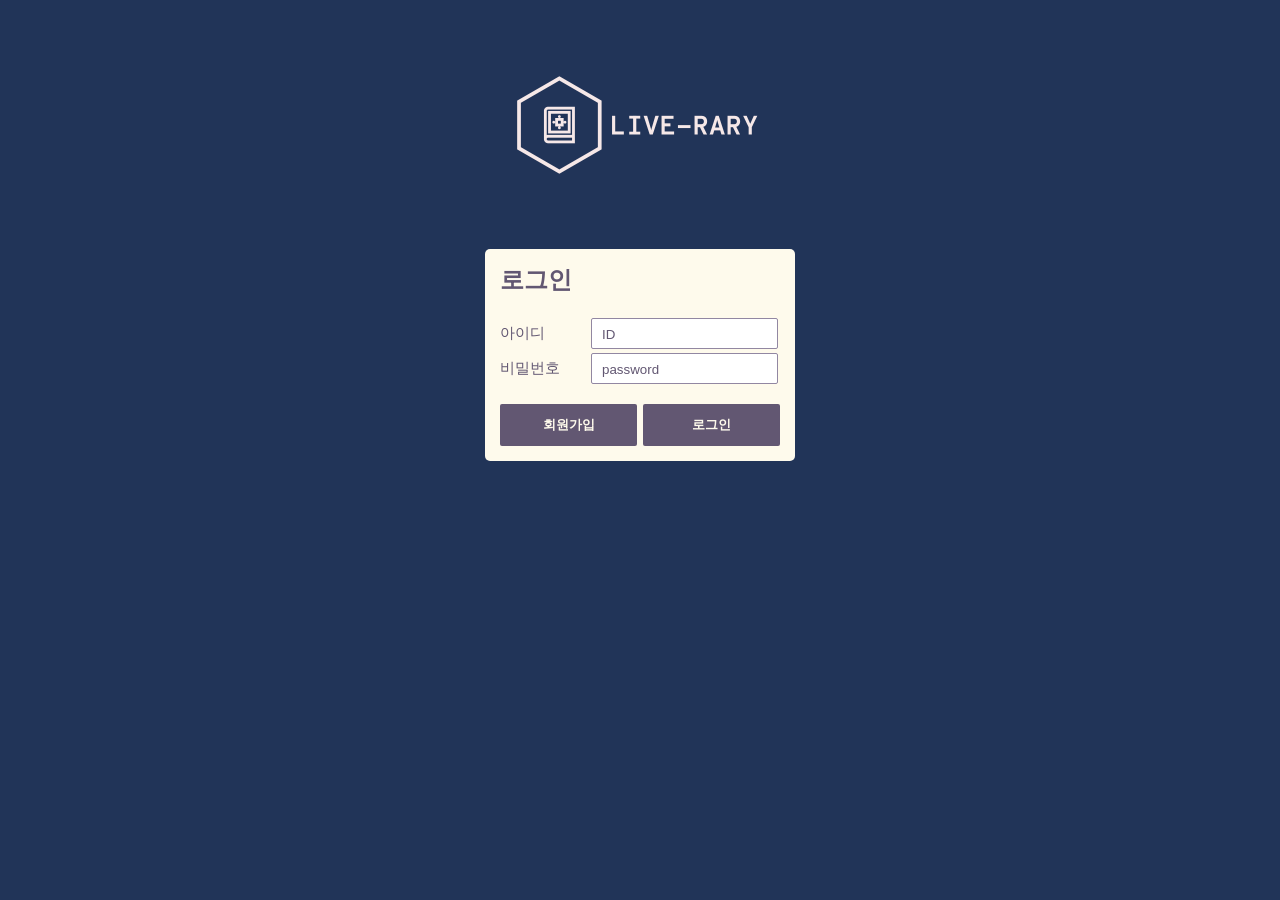
<file: index.html>
<!DOCTYPE html>
<html>
<head>
<meta charset="UTF-8">
<title>로그인 - LIVE-RARY</title>
<link type="text/css" rel="stylesheet" href="./signupStyle.css">
<style>
.centerSection {
	width:300px;
}
nav {
	text-align:center;
}
form {
	margin:0;
	padding:10px;
	width:auto;
}
</style>
<script>
function onlyAlphabet(ele) {
  ele.value = ele.value.replace(/[^\\!-z]/gi,"");
}
</script>
</head>
<body>
<nav>
	<img src="image/logo_transparent_light.png" height="100" alt="LIVE-RARY" style="margin-top:75px;margin-bottom:50px;" onclick="window.location.reload()">
</nav>

<section class="centerSection">
<h2>로그인</h2>
<form action="loginAction.jsp" method="post">
	<label>아이디<input type="text" name="id" placeholder="ID" oninput="onlyAlphabet(this)"></label>
	<label>비밀번호<input type="password" name="password" placeholder="password" oninput="onlyAlphabet(this)"></label><br>
	<span class="strech">
		<input type="button" value="회원가입" onclick="window.open('signup.html', '_self');" style="width:49%;">
		<input type="submit" value="로그인" style="width:49%;">
	</span>
</form>
</section>
</body>
</html>
</file>
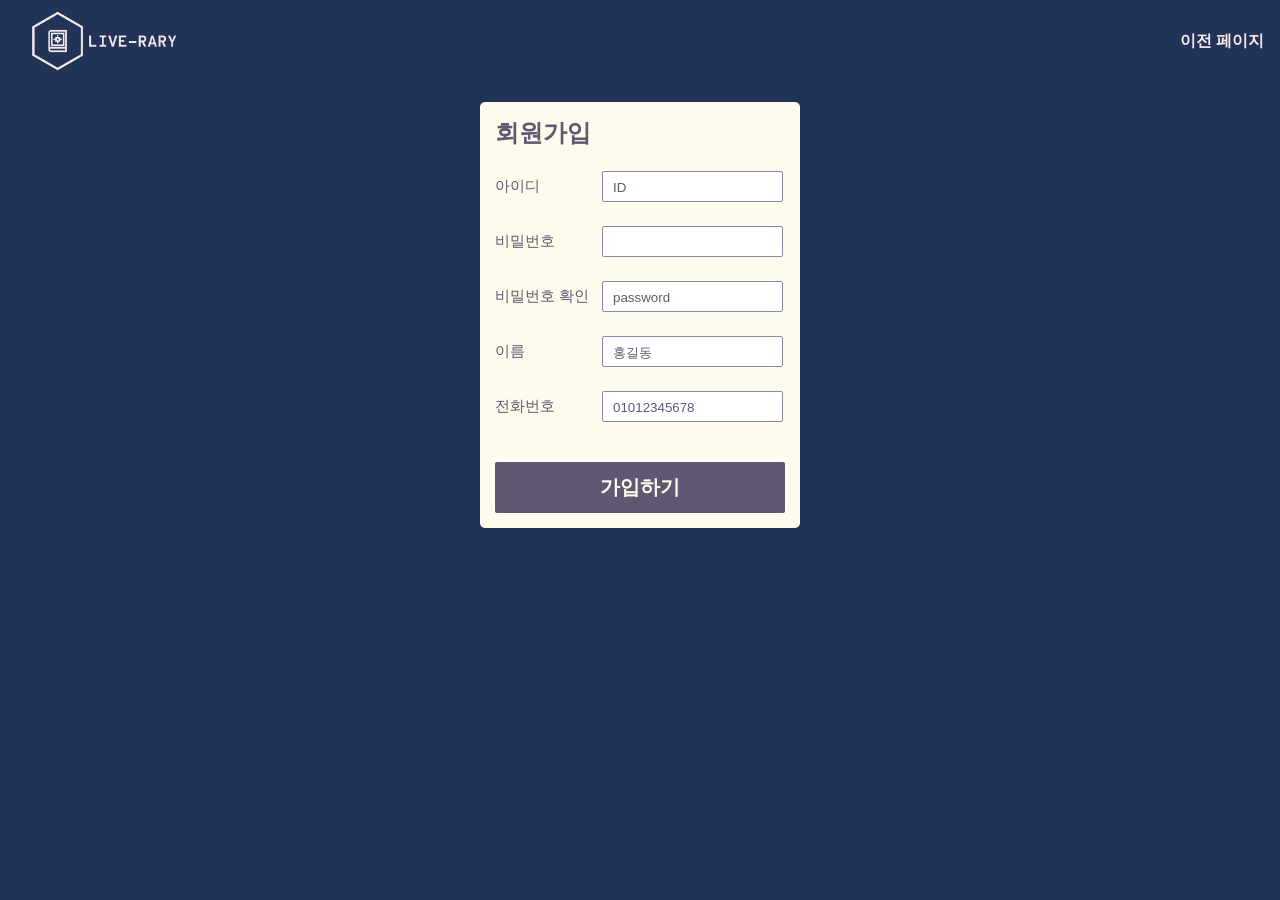
<file: signup.html>
<!DOCTYPE html>
<html>
<head>
<meta charset="UTF-8">
<title>회원가입 - LIVE-RARY</title>
<link type="text/css" rel="stylesheet" href="./signupStyle.css">
<script src="https://ajax.googleapis.com/ajax/libs/jquery/3.3.1/jquery.min.js"></script>
<style>
.centerSection {
	width:310px;
}
input[type="submit"] {
	text-decoration:none;
	background-color:#625772;
	color:#fefaec;
	font-weight:bold;
	font-size:20px;
	width:100%;
	border-radius:2px;
	border: 0px solid #625772;
}
input[type="text"], input[type="password"] {
	width:159px;
}
</style>
<script>
function onlyAlphabet(ele) {
	ele.value = ele.value.replace(/[^\\!-z]/gi,"");
}
function onlyNumber(ele) {
	ele.value = ele.value.replace(/[^0-9.]/g, '').replace(/(\..*)\./g, '$1');
}
var idCheck = false;

function checkForm(){
	if(checkAll()) {
		if(confirm("회원가입 하시겠습니까?")){
		    return true;
		}
	}
	else {
		alert("입력되지 않았거나 잘못 입력된 값이 있습니다.");
	}
    return false;
}
function checkAll() {
	if(checkBlank("id", 'idLabel')&&checkBlank("name", "nameLabel")&&checkBlank("tel", "telLabel")&&checkBlank("pw", "pwLabel")&&checkPWequal()){
		return true;
	}
	else
		return false;
}
function checkBlank(inputName, labelName) {
	var input = document.getElementById(inputName);
	if(input.value==""){
		var label = document.getElementById(labelName);
		label.innerHTML = "필수 정보입니다.";
		label.style.color = "red";
		return false;
	}
	else{
		var label = document.getElementById(labelName);
		label.innerHTML = "";
		label.style.color = "green";
		return true;
	}
}
function checkPWequal() {
	var newPW = document.getElementById("pw");
	var newPWCheck = document.getElementById("pwCheck");
	if(newPW.value==""){
		var label = document.getElementById("pwCheckLabel");
		return false;
	}
	else if(newPW.value==newPWCheck.value){
		var label = document.getElementById("pwCheckLabel");
		label.innerHTML = "비밀번호가 일치합니다.";
		label.style.color = "green";
		return true;
	}
	else {
		var label = document.getElementById("pwCheckLabel");
		label.innerHTML = "비밀번호가 일치하지 않습니다.";
		label.style.color = "red";
		return false;
	}
}
var request = null;
function createRequest() {
	try {
		request = new XMLHttpRequest();
	} catch(failed) {
		request = null;
	}
	if(request == null)
		alert("Error creating request object!");
}
function checkId() {
	if(!checkBlank("id", 'idLabel')) {
		return;
	}
	createRequest();
	var id = document.getElementById('id').value;
	var qry = "menu=1&id="+id;
	var url = "signupAction.jsp?";
	request.open("POST", url, true);
	request.onreadystatechange = updatePage;
	request.setRequestHeader("Content-type", "application/x-www-form-urlencoded");
	request.send(qry);
}
function updatePage(){
	var label = document.getElementById("idLabel");
	if(request.readyState==4 && request.status==200){
		var result = request.responseText;
		result=result.split("/결과/")[1];
		if(result=="중복없음"){
			label.innerHTML = "사용 가능한 아이디 입니다.";
			label.style.color="green";
		}
		else {
			label.innerHTML = "이미 사용중인 아이디 입니다.";
			label.style.color="red";
			
		}
	} else {
		label.innerHTML = "통신 오류";
		label.style.color="red";
	}
}
</script>
</head>
<body>
<header>
	<img src="image/logo_transparent_light.png" height="60" alt="LIVE-RARY" onclick="window.open('index.html', '_self');">
	<nav>
		<span onclick="history.go(-1)">이전 페이지</span>
	</nav>
</header>
<section class="centerSection">
<h2>회원가입</h2>
<form action="signupAction.jsp" method="post" name="signupForm" onsubmit="return checkForm();">
	<label>아이디<input type="text" id="id" name="id" maxlength="20" placeholder="ID" oninput="onlyAlphabet(this)" onblur="checkId()"></label>
	<label id="idLabel" class="error"></label>
	<label>비밀번호<input type="password" id="pw" name="password" maxlength="24" oninput="onlyAlphabet(this)" onblur="checkBlank(this.id, 'pwLabel')"></label>
	<label id="pwLabel" class="error"></label>
	<label>비밀번호 확인<input type="password" id="pwCheck" name="PWCheck" placeholder="password" maxlength="24" oninput="onlyAlphabet(this)" onblur="checkPWequal()"></label>
	<label id="pwCheckLabel" class="error"></label>
	<label>이름<input type="text" name="name" id="name" maxlength="15" placeholder="홍길동" onblur="checkBlank(this.id, 'nameLabel')"></label>
	<label id="nameLabel" class="error"></label>
	<label>전화번호<input type="text" name="tel" id="tel" maxlength="11" placeholder="01012345678" oninput="onlyNumber(this)" onblur="checkBlank(this.id, 'telLabel')"></label>
	<label id="telLabel" class="error"></label><br>
	<input type="submit" value="가입하기">
</form>
</section>
</body>
</html>
</file>
<file: signupStyle.css>
@charset "UTF-8";
.strech{
	display:flex;
	justify-content:space-between;
}
.centerSection {
	position: relative;
	display:flex;
	flex-direction:column;
	width:auto;/* 대출, 반납 폼을 전체 감싸는 section의 넓이 조절 */
	margin-left:auto;
	margin-right:auto;
	margin-top:20px;
	margin-bottom:20px;
	background-color: #fefaec;
	border-radius: 5px;
}
a {
	color:#F6E8E8;
}
body {
	display:flex;
	flex-direction:column;
	min-width:800px;
	min-height: calc(100vh);
	margin:0px;
	color: #625772;
	background: #213458;
	font: "";
}
footer {
	padding:10px;
	color:#F6E8E8;
	background-color:#887575;
	display: flex;
	margin-top:auto;
}
h2{
	margin:10px;
}
header {
	z-index:100;
	position:sticky;
	height: 50px;
	padding: 1rem;
	color: #F6E8E8;
	background: #213458;
	font-weight: bold;
	display: flex;
	justify-content:space-between;
	align-items: center;
}
header a {
	text-decoration:none;
}
form{
	padding:10px;
	color:#625772;
	border-radius: 5px;
}
form label {
	font-size:15px;
	display:flex;
	align-items:center;
}
fieldset {
	border: 0px solid #002953;
	font-size:15px;
	padding:0px;
	margin:0px;
}
label.error {
	display:block;
	width:185px;
	height:22px;
	margin-top:-2px;
	margin-left:auto;
	font-size:12px;
}
label input[type="text"], label input[type="password"] {
	margin-left:auto;
}
legend {
	font-weight:550;
	padding:15px 0px 5px;
}
input[type="button"], input[type="submit"] {
	text-decoration:none;
	background-color:#625772;
	color:#fefaec;
	font-weight:600;
	padding:12px 10px 12px;
	border-radius:2px;
	border: 0px solid #625772;
}
input[type="button"]:hover, input[type="submit"]:hover {
	background-color:#9287a2;
}
input[type="button"]:active, input[type="submit"]:active {
	background-color:#322742;
}
input[type="button"]:disabled{
	background-color:#c2b7d2;
	color:#e2d7f2;
}
input[type="text"], input[type="password"] {
	vertical-align: 0px;
	background-color:#ffffff;
	color:#625772;
	font-weight:550;
	width:165px;
	margin:2px;
	padding:8px 10px 6px;
	border: 1px solid #9287a2;
	border-radius:2px;
}
input:focus{
	outline:none;
}
input::placeholder {
  color:#625772;
  font-weight: 300;
}
section{
	padding:5px;
}
</file>
